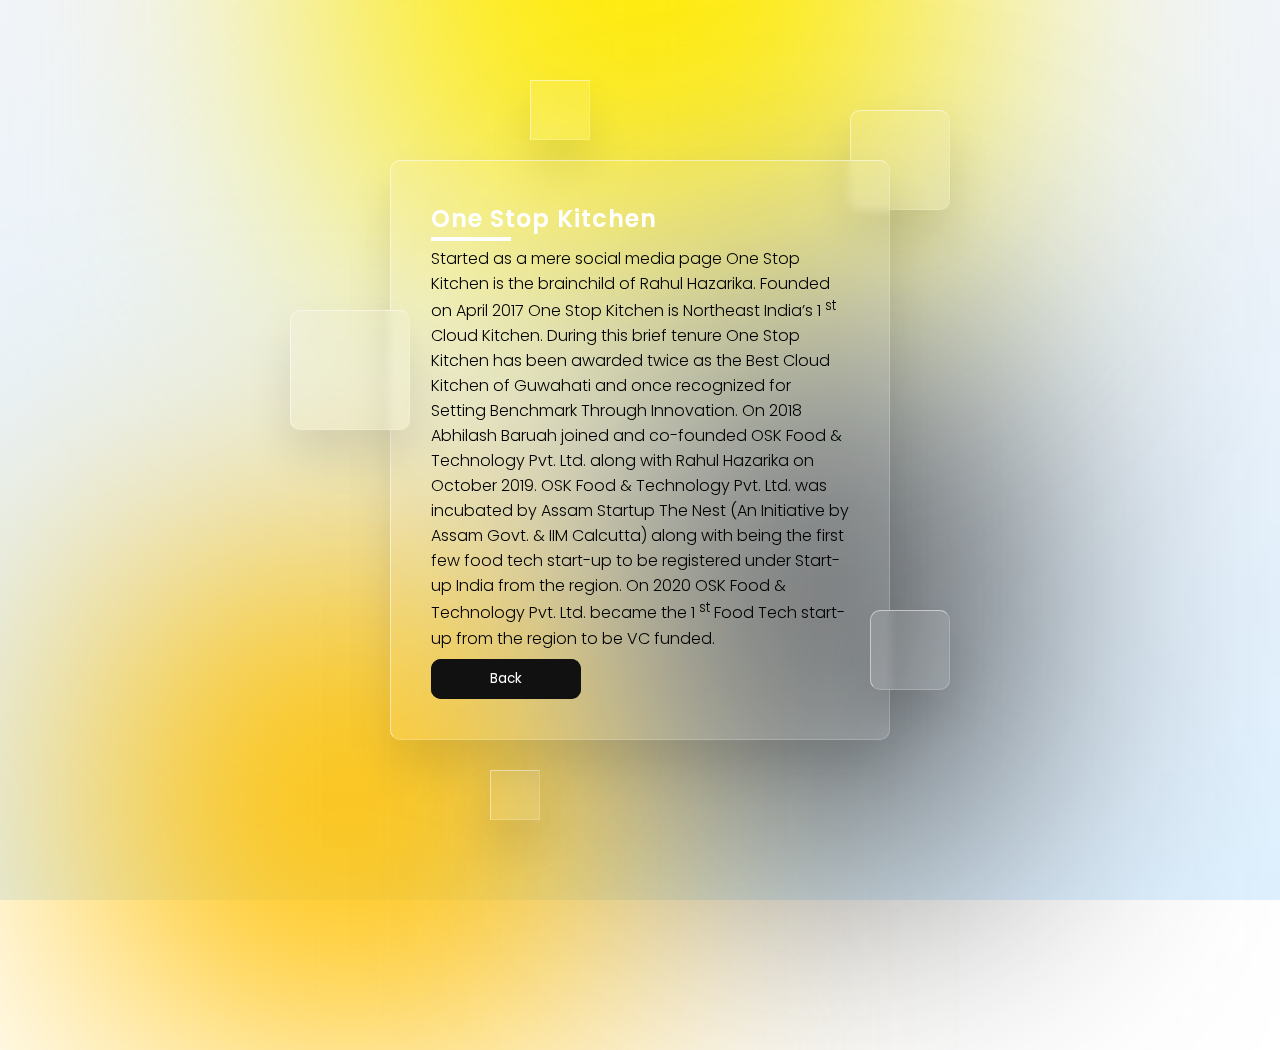
<file: about.html>
<!DOCTYPE html>
<html lang="en">
    <head>
        <meta name="viewport" content="width=device-width, initial-scale=1.0">
        <title>About Company</title>
        <link rel="stylesheet" href="style2.css">
 </head>
 <body>
     <section>
         <div class="color"></div>
         <div class="color"></div>
         <div class="color"></div>
         <div class="box">
             <div class="square" style="--i:0;"></div>
             <div class="square" style="--i:1;"></div>
             <div class="square" style="--i:2;"></div>
             <div class="square" style="--i:3;"></div>
             <div class="square" style="--i:4;"></div>
             <div class="container">
                 <div class="info">
                     <h2>One Stop Kitchen</h2>
                     <p class="para">Started as a mere social media page One Stop Kitchen is the brainchild of 
                     Rahul Hazarika. Founded on April 2017 One Stop Kitchen is Northeast India’s 1
                    <sup>st</sup>
                    Cloud Kitchen. During this brief tenure One Stop Kitchen has been awarded twice
                    as the Best Cloud Kitchen of Guwahati and once recognized for Setting Benchmark
                    Through Innovation. On 2018 Abhilash Baruah joined and co-founded OSK Food 
                    &amp; Technology Pvt. Ltd. along with Rahul Hazarika on October 2019. OSK
                     Food &amp; Technology Pvt. Ltd. was incubated by Assam Startup The Nest 
                    (An Initiative by Assam Govt. &amp; IIM Calcutta) along with being the first
                    few food tech start-up to be registered under Start-up India from the region. 
                    On 2020 OSK Food &amp; Technology Pvt. Ltd. became the 1 <sup>st</sup>
                    Food Tech start-up from the region to be VC funded.<br> 
                <button class="glow-on-hover" type="button" onclick="history.back()">Back</button>
				</div>
                        </p>
                 </div>
             </div>
         </div>
     </section>
 </body>
</html>
</file>
<file: style2.css>
/*===== GOOGLE FONTS =====*/
@import url("https://fonts.googleapis.com/css2?family=Poppins:wght@100;200;300;400;500;600;700;800;900&family=Roboto+Condensed:wght@300;400;700&display=swap");
*{
    margin: 0;
    padding: 0;
    box-sizing:border-box;
    font-family: 'Poppins', sans-serif;
}
body{
    overflow: hidden;
}
section{
    display:flex;
    justify-content: center;
    align-items: center;
    min-height: 100vh;
    background: linear-gradient(to bottom, #f1f4f9,#dff1ff);
}
section .color{
    position: absolute;
    filter: blur(150px);
}
section .color:nth-child(1){
    top: -350px;
    width: 600px;
    height: 600px;
    background: #FFEA00;
}
section .color:nth-child(2){
    bottom: -150px;
    left: 100px;
    width: 500px;
    height: 500px;
    background: #FFC000;
}
section .color:nth-child(3){
    bottom: 50px;
    right: 300px;
    width: 300px;
    height: 500px;
    background: #333;
}
.box{
    position: relative;
}
.box .square{
    position: absolute;
    backdrop-filter: blur(5px);
    box-shadow: 0 25px 45px rgba(0,0,0,0.1);
    border: 1px solid rgba(255,255,255,0.5);
    border-right: 1px solid rgba(255,255,255,0.2);
    border-bottom: 1px solid rgba(255,255,255,0.2);
    background: rgba(255,255,255,0.1);
    animation: animate 10s linear infinite;
    animation-delay: calc(-1s * var(--i));
}
@keyframes animate{
    0%,100%
    {
        transform: translateY(-40px);
    }
    50%{
        transform: translateY(40px);
    }
}
.box .square:nth-child(1){
    top: -50px;
    right: -60px;
    width: 100px;
    height: 100px;
    border-radius: 10px;

}
.box .square:nth-child(2){
    top: 150px;
    left: -100px;
    width: 120px;
    height: 120px;
    border-radius: 10px;
    z-index: 2;

}
.box .square:nth-child(3){
    bottom: 50px;
    right: -60px;
    width: 80px;
    height: 80px;
    border-radius: 10px;
    z-index: 2;

}
.box .square:nth-child(4){
    bottom: -80px;
    left: 100px;
    width: 50px;
    height: 50px;
}
.box .square:nth-child(5){
    top: -80px;
    left: 140px;
    width: 60px;
    height: 60px;
}

.container{
    position: relative;
    width:500px;
    min-height: 500px;
    background: rgba(255,255,255,0.1);
    border-radius: 10px;
    display: flex;
    justify-content: center;
    align-items: center;
   /* padding: 10px;*/
    backdrop-filter: blur(5px);
    box-shadow: 0 25px 45px rgba(0,0,0,0.1);
    border: 1px solid rgba(255,255,255,0.5);
    border-right: 1px solid rgba(255,255,255,0.2);
    border-bottom: 1px solid rgba(255,255,255,0.2);
}
.info{
    position: relative;
    width: 100%;
    height: 100%;
    padding: 40px;
}
.info h2{
    position: relative;
    color: #fff;
    font-style: 25px;
    font-weight: 600;
    letter-spacing: 1px;
    margin-bottom: 10px;
}
.info h2::before{
    content: '';
    position: absolute;
    left: 0;
    bottom: -5px;
    width: 80px;
    height:4px;
    background: #fff;
}
.para{
    margin-top: 5px;
    color: #000;
    font-weight: 300;
}
.para a{
    margin-top: 50%;
    color: #fff;
    font-weight: 200;
    text-decoration: none;
    background: #000;
    border: none;
    border-radius: 10px;
}

/*for button*/
.glow-on-hover {
    margin-top: 2%;
    width: 150px;
    height: 40px;
    border: none;
    outline: none;
    color: #fff;
    background: #111;
    cursor: pointer;
    position: relative;
    z-index: 0;
    border-radius: 10px;
  }
  
  .glow-on-hover:before {
    content: '';
    background: linear-gradient(45deg, #ff0000, #ff7300, #fffb00, #48ff00, #00ffd5, #002bff, #7a00ff, #ff00c8, #ff0000);
    position: absolute;
    top: -2px;
    left:-2px;
    background-size: 400%;
    z-index: -1;
    filter: blur(5px);
    width: calc(100% + 4px);
    height: calc(100% + 4px);
    animation: glowing 20s linear infinite;
    opacity: 0;
    transition: opacity .3s ease-in-out;
    border-radius: 10px;
  }
  
  .glow-on-hover:active {
    color: #000
  }
  
  .glow-on-hover:active:after {
    background: transparent;
  }
  
  .glow-on-hover:hover:before {
    opacity: 1;
  }
  
  .glow-on-hover:after {
    z-index: -1;
    content: '';
    position: absolute;
    width: 100%;
    height: 100%;
    background: #111;
    left: 0;
    top: 0;
    border-radius: 10px;
  }
  
  @keyframes glowing {
    0% { background-position: 0 0; }
    50% { background-position: 400% 0; }
    100% { background-position: 0 0; }
  }
  /*for button ends*/
</file>
